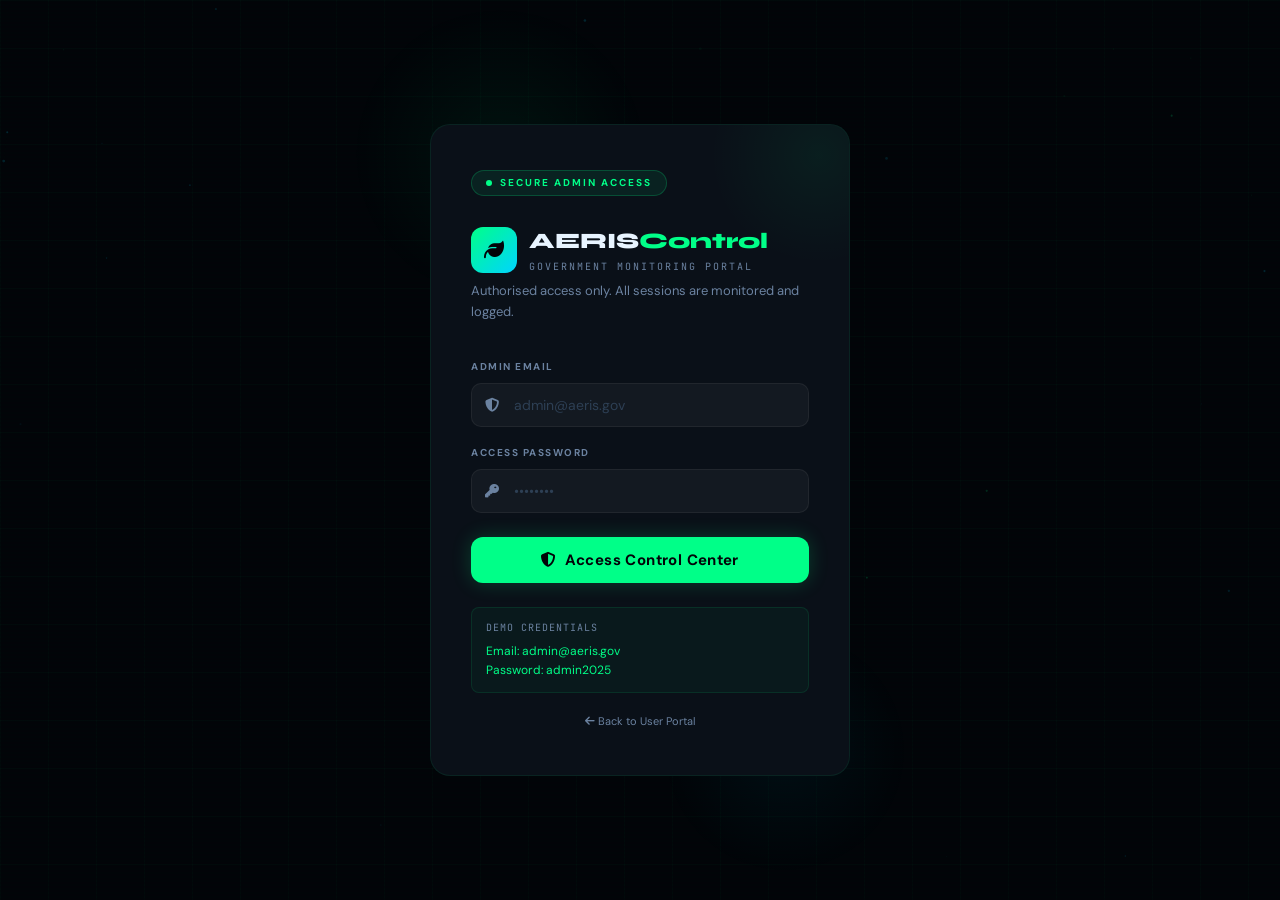
<file: frontend/admin/admin.html>
<!DOCTYPE html>
<html lang="en">
<head>
<meta charset="UTF-8"/>
<meta name="viewport" content="width=device-width,initial-scale=1.0"/>
<title>AERIS Control Center — Admin Portal</title>
<link rel="stylesheet" href="css/admin.css"/>
<link rel="stylesheet" href="https://cdnjs.cloudflare.com/ajax/libs/font-awesome/6.5.0/css/all.min.css"/>
<script src="js/admin.js"></script>
</head>
<body>

<canvas id="a-particles"></canvas>
<div id="a-grid"></div>
<div class="a-loading hidden" id="a-loading">
  <div class="a-spinner"></div>
  <div class="a-loading-text">LOADING...</div>
</div>
<div class="a-toasts" id="a-toasts"></div>
<div class="sidebar-overlay" id="a-overlay" style="display:none;position:fixed;inset:0;background:rgba(0,0,0,0.7);z-index:99" onclick="document.getElementById('a-sidebar').classList.remove('open');this.style.display='none'"></div>

<!-- ═══════════════════ ADMIN LOGIN SCREEN ═══════════════════ -->
<div id="admin-login-screen">
  <div class="login-wrap">

    <!-- Floating decorative orbs -->
    <div style="position:absolute;top:-120px;left:-80px;width:300px;height:300px;border-radius:50%;background:radial-gradient(circle,rgba(0,255,136,0.06),transparent 70%);pointer-events:none"></div>
    <div style="position:absolute;bottom:-100px;right:-60px;width:250px;height:250px;border-radius:50%;background:radial-gradient(circle,rgba(0,212,255,0.05),transparent 70%);pointer-events:none"></div>

    <div class="login-card">
      <div class="login-badge">
        <div class="login-dot"></div>
        SECURE ADMIN ACCESS
      </div>

      <div class="login-logo">
        <div class="login-logo-icon"><i class="fa-solid fa-leaf"></i></div>
        <div>
          <div class="login-logo-text">AERIS<span>Control</span></div>
          <div style="font-size:10px;color:var(--a-muted);letter-spacing:2px;font-family:var(--a-mono)">GOVERNMENT MONITORING PORTAL</div>
        </div>
      </div>
      <div class="login-subtitle" style="margin-top:6px">Authorised access only. All sessions are monitored and logged.</div>

      <div id="login-err" class="login-error"></div>

      <form id="admin-login-form" novalidate>
        <div class="a-form-group">
          <label class="a-form-label">Admin Email</label>
          <div class="a-input-wrap">
            <i class="a-input-icon fa-solid fa-shield-halved"></i>
            <input name="al_email" type="email" class="a-form-control" placeholder="admin@aeris.gov" required/>
          </div>
        </div>
        <div class="a-form-group" style="margin-bottom:24px">
          <label class="a-form-label">Access Password</label>
          <div class="a-input-wrap">
            <i class="a-input-icon fa-solid fa-key"></i>
            <input name="al_pass" type="password" class="a-form-control" placeholder="••••••••" required/>
          </div>
        </div>
        <button type="submit" class="a-btn a-btn-primary a-btn-full a-btn-lg">
          <i class="fa-solid fa-shield-halved"></i> Access Control Center
        </button>
      </form>

      <div style="margin-top:24px;padding:12px 14px;background:rgba(0,255,136,0.04);border:1px solid rgba(0,255,136,0.1);border-radius:8px">
        <div style="font-size:10px;color:var(--a-muted);font-family:var(--a-mono);letter-spacing:1px;margin-bottom:6px">DEMO CREDENTIALS</div>
        <div style="font-size:12px;color:var(--a-green)">Email: admin@aeris.gov</div>
        <div style="font-size:12px;color:var(--a-green)">Password: admin2025</div>
      </div>

      <div style="text-align:center;margin-top:20px;font-size:11px;color:var(--a-muted)">
        <a href="../index.html" style="color:var(--a-muted);text-decoration:none">
          <i class="fa-solid fa-arrow-left"></i> Back to User Portal
        </a>
      </div>
    </div>
  </div>
</div>

<!-- ═══════════════════ ADMIN APP SHELL ═══════════════════════ -->
<div id="admin-app" style="display:none;min-height:100vh">

  <!-- SIDEBAR -->
  <aside class="a-sidebar" id="a-sidebar">
    <div class="a-sb-logo">
      <div class="a-sb-logo-icon"><i class="fa-solid fa-leaf"></i></div>
      <div>
        <div class="a-sb-logo-text">AERIS<span>Control</span></div>
        <div style="font-size:9px;color:var(--a-muted);letter-spacing:1.5px;font-family:var(--a-mono)">ADMIN PORTAL</div>
      </div>
      <div class="a-sb-badge">ADMIN</div>
    </div>

    <nav class="a-sb-nav">
      <div class="a-sb-section">Command Center</div>
      <div class="a-nav-item active" data-page="overview" onclick="ARouter.go('overview')">
        <i class="fa-solid fa-display"></i> System Overview
      </div>

      <div class="a-sb-section" style="margin-top:8px">Monitoring</div>
      <div class="a-nav-item" data-page="pollution" onclick="ARouter.go('pollution')">
        <i class="fa-solid fa-smog"></i> Pollution Monitor
      </div>
      <div class="a-nav-item" data-page="city" onclick="ARouter.go('city')">
        <i class="fa-solid fa-city"></i> City AQI Monitor
      </div>
      <div class="a-nav-item" data-page="trends" onclick="ARouter.go('trends')">
        <i class="fa-solid fa-chart-line"></i> AQI Trends
      </div>
      <div class="a-nav-item" data-page="zones" onclick="ARouter.go('zones')">
        <i class="fa-solid fa-map-location-dot"></i> High Risk Zones
      </div>

      <div class="a-sb-section" style="margin-top:8px">Alerts &amp; Reports</div>
      <div class="a-nav-item" data-page="alerts" onclick="ARouter.go('alerts')">
        <i class="fa-solid fa-siren"></i> Emergency Alerts
        <span class="a-nav-badge" id="sb-alert-count">!</span>
      </div>
      <div class="a-nav-item" data-page="reports" onclick="ARouter.go('reports')">
        <i class="fa-solid fa-file-waveform"></i> Report Management
      </div>

      <div class="a-sb-section" style="margin-top:8px">Management</div>
      <div class="a-nav-item" data-page="users" onclick="ARouter.go('users')">
        <i class="fa-solid fa-users"></i> User Management
      </div>
      <div class="a-nav-item" data-page="recs" onclick="ARouter.go('recs')">
        <i class="fa-solid fa-list-check"></i> Recommendations
      </div>
    </nav>

    <div class="a-sb-footer">
      <div class="a-admin-chip">
        <div class="a-admin-avatar">A</div>
        <div style="min-width:0;flex:1">
          <div class="a-admin-name" id="a-admin-name-chip">System Admin</div>
          <div class="a-admin-role">Super Admin</div>
        </div>
        <button class="a-logout-btn" onclick="adminLogout()" title="Sign out">
          <i class="fa-solid fa-right-from-bracket"></i>
        </button>
      </div>
    </div>
  </aside>

  <!-- TOPBAR -->
  <header class="a-topbar">
    <button class="a-hamburger" id="a-hamburger" aria-label="Menu">
      <span></span><span></span><span></span>
    </button>
    <div class="a-topbar-title" id="a-topbar-title">System Overview</div>
    <div class="a-topbar-live">
      <div class="a-live-dot"></div>
      LIVE &nbsp;·&nbsp; <span id="a-clock" class="a-mono" style="font-size:12px">--:--:--</span>
    </div>
    <div style="flex:1"></div>
    <div class="a-topbar-action" title="Refresh" onclick="location.reload()"><i class="fa-solid fa-rotate"></i></div>
    <div class="a-topbar-action" title="User Portal" onclick="window.open('../index.html','_blank')"><i class="fa-solid fa-external-link"></i></div>
    <div style="width:32px;height:32px;border-radius:50%;background:linear-gradient(135deg,var(--a-green),var(--a-cyan));display:flex;align-items:center;justify-content:center;font-size:13px;font-weight:800;color:var(--a-bg0)">A</div>
  </header>

  <!-- MAIN AREA -->
  <main class="a-main">

    <!-- ══ PAGE: SYSTEM OVERVIEW ══ -->
    <div class="a-page active" id="ap-overview">
      <div class="a-content">
        <div class="a-page-header">
          <div>
            <div class="a-page-title">System Overview</div>
            <div class="a-page-sub">Real-time pollution monitoring and health risk intelligence dashboard</div>
          </div>
          <button class="a-btn a-btn-outline a-btn-sm" onclick="initOverview()"><i class="fa-solid fa-rotate"></i> Refresh</button>
        </div>

        <!-- Stats -->
        <div class="a-stat-grid">
          <div class="a-stat green" style="--glow-color:var(--a-green)">
            <div class="a-stat-icon a-si-green"><i class="fa-solid fa-users"></i></div>
            <div class="a-stat-val a-green" id="ov-users">0</div>
            <div class="a-stat-lbl">Total Users</div>
            <div class="a-sparkline" id="spark-low" style="margin-top:12px">
              <div class="a-spark-bar" style="height:10px"></div>
              <div class="a-spark-bar" style="height:10px"></div>
              <div class="a-spark-bar" style="height:10px"></div>
              <div class="a-spark-bar" style="height:10px"></div>
              <div class="a-spark-bar" style="height:10px"></div>
              <div class="a-spark-bar" style="height:10px"></div>
              <div class="a-spark-bar" style="height:10px"></div>
            </div>
          </div>
          <div class="a-stat cyan" style="--glow-color:var(--a-cyan)">
            <div class="a-stat-icon a-si-cyan"><i class="fa-solid fa-file-waveform"></i></div>
            <div class="a-stat-val a-cyan" id="ov-reports">0</div>
            <div class="a-stat-lbl">Total Reports</div>
            <div class="a-sparkline" id="spark-moderate" style="margin-top:12px">
              <div class="a-spark-bar" style="height:10px"></div>
              <div class="a-spark-bar" style="height:10px"></div>
              <div class="a-spark-bar" style="height:10px"></div>
              <div class="a-spark-bar" style="height:10px"></div>
              <div class="a-spark-bar" style="height:10px"></div>
              <div class="a-spark-bar" style="height:10px"></div>
              <div class="a-spark-bar" style="height:10px"></div>
            </div>
          </div>
          <div class="a-stat rose" style="--glow-color:var(--a-rose)">
            <div class="a-stat-icon a-si-rose"><i class="fa-solid fa-skull-crossbones"></i></div>
            <div class="a-stat-val a-rose" id="ov-critical">0</div>
            <div class="a-stat-lbl">Critical Cases</div>
            <div class="a-sparkline" id="spark-high" style="margin-top:12px">
              <div class="a-spark-bar" style="height:10px"></div>
              <div class="a-spark-bar" style="height:10px"></div>
              <div class="a-spark-bar" style="height:10px"></div>
              <div class="a-spark-bar" style="height:10px"></div>
              <div class="a-spark-bar" style="height:10px"></div>
              <div class="a-spark-bar" style="height:10px"></div>
              <div class="a-spark-bar" style="height:10px"></div>
            </div>
          </div>
          <div class="a-stat amber" style="--glow-color:var(--a-amber)">
            <div class="a-stat-icon a-si-amber"><i class="fa-solid fa-triangle-exclamation"></i></div>
            <div class="a-stat-val a-amber" id="ov-highrisk">0</div>
            <div class="a-stat-lbl">High + Critical</div>
            <div class="a-sparkline" id="spark-critical" style="margin-top:12px">
              <div class="a-spark-bar" style="height:10px"></div>
              <div class="a-spark-bar" style="height:10px"></div>
              <div class="a-spark-bar" style="height:10px"></div>
              <div class="a-spark-bar" style="height:10px"></div>
              <div class="a-spark-bar" style="height:10px"></div>
              <div class="a-spark-bar" style="height:10px"></div>
              <div class="a-spark-bar" style="height:10px"></div>
            </div>
          </div>
        </div>

        <div class="a-grid-4 mb-18">
          <!-- Risk pie -->
          <div class="a-card">
            <div class="a-card-header">
              <i class="fa-solid fa-chart-pie" style="color:var(--a-green)"></i>
              <span class="a-card-title">Risk Distribution</span>
            </div>
            <div class="a-card-body" style="display:flex;justify-content:center">
              <div class="chart-wrap" style="width:220px;height:220px">
                <canvas id="ov-pie"></canvas>
              </div>
            </div>
          </div>
          <!-- High risk alerts -->
          <div class="a-card">
            <div class="a-card-header">
              <i class="fa-solid fa-siren" style="color:var(--a-rose)"></i>
              <span class="a-card-title">High Risk Alerts</span>
              <div class="a-card-header-actions">
                <button class="a-btn a-btn-sm a-btn-outline" onclick="ARouter.go('alerts')">View All</button>
              </div>
            </div>
            <div class="a-card-body" id="ov-alerts" style="max-height:260px;overflow-y:auto">
              <div class="a-empty" style="padding:24px"><i class="fa-solid fa-spinner fa-spin"></i></div>
            </div>
          </div>
        </div>

        <div class="a-grid-2">
          <!-- System status -->
          <div class="a-card">
            <div class="a-card-header">
              <i class="fa-solid fa-server" style="color:var(--a-cyan)"></i>
              <span class="a-card-title">System Status</span>
              <div class="a-card-header-actions">
                <span class="a-status-dot online" style="font-size:10px">ALL SYSTEMS GO</span>
              </div>
            </div>
            <div class="a-card-body" id="ov-sys-status">
              <div class="a-empty" style="padding:20px"><i class="fa-solid fa-spinner fa-spin"></i></div>
            </div>
          </div>
          <!-- Recent activity -->
          <div class="a-card">
            <div class="a-card-header">
              <i class="fa-solid fa-clock-rotate-left" style="color:var(--a-amber)"></i>
              <span class="a-card-title">Recent Activity</span>
            </div>
            <div class="a-card-body" id="ov-activity" style="max-height:260px;overflow-y:auto">
              <div class="a-empty" style="padding:20px"><i class="fa-solid fa-spinner fa-spin"></i></div>
            </div>
          </div>
        </div>
      </div>
    </div>

    <!-- ══ PAGE: USER MANAGEMENT ══ -->
    <div class="a-page" id="ap-users">
      <div class="a-content">
        <div class="a-page-header">
          <div><div class="a-page-title">User Management</div><div class="a-page-sub">All registered users and their health risk profiles</div></div>
          <button class="a-btn a-btn-outline a-btn-sm" onclick="initUsers()"><i class="fa-solid fa-rotate"></i> Refresh</button>
        </div>
        <div class="a-stat-grid mb-18">
          <div class="a-stat green"><div class="a-stat-icon a-si-green"><i class="fa-solid fa-users"></i></div><div class="a-stat-val a-green" id="um-total">0</div><div class="a-stat-lbl">Total Users</div></div>
          <div class="a-stat rose"><div class="a-stat-icon a-si-rose"><i class="fa-solid fa-triangle-exclamation"></i></div><div class="a-stat-val a-rose" id="um-highrisk">0</div><div class="a-stat-lbl">At-Risk Users</div></div>
          <div class="a-stat amber"><div class="a-stat-icon a-si-amber"><i class="fa-solid fa-lungs"></i></div><div class="a-stat-val a-amber" id="um-asthma">0</div><div class="a-stat-lbl">Asthma Patients</div></div>
          <div class="a-stat cyan"><div class="a-stat-icon a-si-cyan"><i class="fa-solid fa-lungs-virus"></i></div><div class="a-stat-val a-cyan" id="um-copd">0</div><div class="a-stat-lbl">COPD Patients</div></div>
        </div>
        <div class="a-card">
          <div class="a-card-header">
            <i class="fa-solid fa-table" style="color:var(--a-cyan)"></i>
            <span class="a-card-title">Registered Users</span>
            <div class="a-card-header-actions">
              <div class="a-search-wrap">
                <i class="a-search-icon fa-solid fa-magnifying-glass"></i>
                <input class="a-search-input" placeholder="Search users..." oninput="filterUsers(this.value)"/>
              </div>
            </div>
          </div>
          <div class="a-table-wrap">
            <table class="a-table">
              <thead><tr><th>ID</th><th>Name</th><th>Email</th><th>Age / Gender</th><th>Condition</th><th>Status</th></tr></thead>
              <tbody id="users-tbody"><tr><td colspan="6" style="text-align:center;padding:28px;color:var(--a-muted)"><i class="fa-solid fa-spinner fa-spin"></i></td></tr></tbody>
            </table>
          </div>
        </div>
      </div>
    </div>

    <!-- ══ PAGE: POLLUTION MONITORING ══ -->
    <div class="a-page" id="ap-pollution">
      <div class="a-content">
        <div class="a-page-header">
          <div><div class="a-page-title">Pollution Monitoring</div><div class="a-page-sub">System-wide pollution data with aggregated pollutant analysis</div></div>
          <button class="a-btn a-btn-outline a-btn-sm" onclick="initPollution()"><i class="fa-solid fa-rotate"></i> Refresh</button>
        </div>
        <div class="a-stat-grid mb-18">
          <div class="a-stat cyan"><div class="a-stat-icon a-si-cyan"><i class="fa-solid fa-file-waveform"></i></div><div class="a-stat-val a-cyan" id="pm-total">0</div><div class="a-stat-lbl">Total Records</div></div>
          <div class="a-stat rose"><div class="a-stat-icon a-si-rose"><i class="fa-solid fa-skull-crossbones"></i></div><div class="a-stat-val a-rose" id="pm-critical">0</div><div class="a-stat-lbl">Critical Reports</div></div>
          <div class="a-stat amber"><div class="a-stat-icon a-si-amber"><i class="fa-solid fa-wind"></i></div><div class="a-stat-val a-amber" id="pm-avg-aqi">—</div><div class="a-stat-lbl">Average AQI</div></div>
          <div class="a-stat green"><div class="a-stat-icon a-si-green"><i class="fa-solid fa-arrow-up"></i></div><div class="a-stat-val a-green" id="pm-max-aqi">—</div><div class="a-stat-lbl">Highest AQI</div></div>
        </div>
        <div class="a-grid-2 mb-18">
          <div class="a-card">
            <div class="a-card-header"><i class="fa-solid fa-bars-progress" style="color:var(--a-amber)"></i><span class="a-card-title">Average Pollutant Levels</span></div>
            <div class="a-card-body" id="pm-avg-bars"><div class="a-empty" style="padding:20px"><i class="fa-solid fa-spinner fa-spin"></i></div></div>
          </div>
          <div class="a-card">
            <div class="a-card-header"><i class="fa-solid fa-chart-bar" style="color:var(--a-cyan)"></i><span class="a-card-title">Report Distribution by Risk Level</span></div>
            <div class="a-card-body"><div class="chart-wrap" style="height:190px"><canvas id="pm-dist-chart"></canvas></div></div>
          </div>
        </div>
        <div class="a-card">
          <div class="a-card-header"><i class="fa-solid fa-table" style="color:var(--a-green)"></i><span class="a-card-title">All Pollution Records</span></div>
          <div class="a-table-wrap">
            <table class="a-table">
              <thead><tr><th>ID</th><th>Location</th><th>AQI</th><th>Risk Level</th><th>Risk %</th><th>User</th><th>Organs Affected</th></tr></thead>
              <tbody id="pm-tbody"><tr><td colspan="7" style="text-align:center;padding:28px;color:var(--a-muted)"><i class="fa-solid fa-spinner fa-spin"></i></td></tr></tbody>
            </table>
          </div>
        </div>
      </div>
    </div>

    <!-- ══ PAGE: CITY AQI MONITOR ══ -->
    <div class="a-page" id="ap-city">
      <div class="a-content">
        <div class="a-page-header">
          <div><div class="a-page-title">City AQI Monitor</div><div class="a-page-sub">Aggregate pollution analysis by city or location</div></div>
        </div>
        <div class="a-card mb-18">
          <div class="a-card-body">
            <div style="display:flex;gap:12px;align-items:flex-end;flex-wrap:wrap">
              <div style="flex:1;min-width:200px">
                <label class="a-form-label">Search City / Location</label>
                <div class="a-input-wrap">
                  <i class="a-input-icon fa-solid fa-magnifying-glass"></i>
                  <input id="admin-city-input" class="a-form-control" placeholder="e.g. Pune, Mumbai, Chinchwad" onkeydown="if(event.key==='Enter')adminCitySearch()"/>
                </div>
              </div>
              <button class="a-btn a-btn-primary" style="padding:12px 26px" onclick="adminCitySearch()">
                <i class="fa-solid fa-satellite-dish"></i> Analyse City
              </button>
            </div>
          </div>
        </div>

        <div id="city-result" class="hidden">
          <div class="a-stat-grid mb-18">
            <div class="a-stat green"><div class="a-stat-icon a-si-green"><i class="fa-solid fa-city"></i></div><div class="a-stat-val a-green" id="ac-city" style="font-size:16px;overflow:hidden;text-overflow:ellipsis;white-space:nowrap">—</div><div class="a-stat-lbl">City</div></div>
            <div class="a-stat cyan"><div class="a-stat-icon a-si-cyan"><i class="fa-solid fa-wind"></i></div><div class="a-stat-val a-cyan" id="ac-avg-aqi">—</div><div class="a-stat-lbl">Average AQI</div></div>
            <div class="a-stat amber"><div class="a-stat-icon a-si-amber"><i class="fa-solid fa-file-waveform"></i></div><div class="a-stat-val a-amber" id="ac-records">—</div><div class="a-stat-lbl">Records Found</div></div>
            <div class="a-stat rose"><div class="a-stat-icon a-si-rose"><i class="fa-solid fa-triangle-exclamation"></i></div><div class="a-stat-val" id="ac-risk" style="font-size:14px;font-family:var(--a-display);font-weight:800">—</div><div class="a-stat-lbl">Overall Risk</div></div>
          </div>
          <div class="a-grid-2 mb-18">
            <div class="a-card">
              <div class="a-card-header"><i class="fa-solid fa-chart-pie" style="color:var(--a-violet)"></i><span class="a-card-title">Pollutant Distribution</span></div>
              <div class="a-card-body" style="display:flex;justify-content:center"><div class="chart-wrap" style="width:220px;height:220px"><canvas id="ac-chart"></canvas></div></div>
            </div>
            <div class="a-card">
              <div class="a-card-header"><i class="fa-solid fa-list" style="color:var(--a-amber)"></i><span class="a-card-title">City Details</span></div>
              <div class="a-card-body">
                <div style="display:flex;flex-direction:column;gap:12px">
                  <div style="display:flex;justify-content:space-between;padding-bottom:10px;border-bottom:1px solid var(--a-border2)"><span class="a-sm a-muted">AQI Category</span><span style="font-weight:600" id="ac-aqi-cat">—</span></div>
                  <div style="display:flex;justify-content:space-between;padding-bottom:10px;border-bottom:1px solid var(--a-border2)"><span class="a-sm a-muted">Dominant Pollutant</span><span style="font-weight:600;color:var(--a-amber)" id="ac-dominant">—</span></div>
                  <div style="display:flex;justify-content:space-between;padding-bottom:10px;border-bottom:1px solid var(--a-border2)"><span class="a-sm a-muted">Avg PM2.5</span><span class="a-mono a-sm" id="ac-pm25">—</span></div>
                  <div style="display:flex;justify-content:space-between;padding-bottom:10px;border-bottom:1px solid var(--a-border2)"><span class="a-sm a-muted">Avg PM10</span><span class="a-mono a-sm" id="ac-pm10">—</span></div>
                  <div style="display:flex;justify-content:space-between;padding-bottom:10px;border-bottom:1px solid var(--a-border2)"><span class="a-sm a-muted">Avg CO</span><span class="a-mono a-sm" id="ac-co">—</span></div>
                  <div style="display:flex;justify-content:space-between;padding-bottom:10px;border-bottom:1px solid var(--a-border2)"><span class="a-sm a-muted">Avg NO&#8322;</span><span class="a-mono a-sm" id="ac-no2">—</span></div>
                  <div style="display:flex;justify-content:space-between"><span class="a-sm a-muted">Avg SO&#8322;</span><span class="a-mono a-sm" id="ac-so2">—</span></div>
                </div>
              </div>
            </div>
          </div>
          <div class="a-card">
            <div class="a-card-header"><i class="fa-solid fa-bars-progress" style="color:var(--a-green)"></i><span class="a-card-title">Pollutant Level Breakdown</span></div>
            <div class="a-card-body" id="ac-bars"></div>
          </div>
        </div>

        <div class="a-card" id="city-empty">
          <div class="a-empty" style="padding:60px"><i class="fa-solid fa-satellite-dish"></i><h3>Search for a City</h3><p>Enter a city or location name to see aggregated pollution intelligence.</p></div>
        </div>
      </div>
    </div>

    <!-- ══ PAGE: AQI TRENDS ══ -->
    <div class="a-page" id="ap-trends">
      <div class="a-content">
        <div class="a-page-header">
          <div><div class="a-page-title">AQI Trends</div><div class="a-page-sub">Historical pollution patterns and risk level analytics</div></div>
          <button class="a-btn a-btn-outline a-btn-sm" onclick="initTrends()"><i class="fa-solid fa-rotate"></i> Refresh</button>
        </div>
        <div class="a-grid-2 mb-18">
          <div class="a-card">
            <div class="a-card-header"><i class="fa-solid fa-chart-line" style="color:var(--a-rose)"></i><span class="a-card-title">Risk % &amp; AQI Trend</span></div>
            <div class="a-card-body"><div class="chart-wrap" style="height:200px"><canvas id="trend-risk-line"></canvas></div></div>
          </div>
          <div class="a-card">
            <div class="a-card-header"><i class="fa-solid fa-chart-bar" style="color:var(--a-cyan)"></i><span class="a-card-title">AQI by Location</span></div>
            <div class="a-card-body"><div class="chart-wrap" style="height:200px"><canvas id="trend-aqi-bar"></canvas></div></div>
          </div>
        </div>
        <div class="a-grid-2">
          <div class="a-card">
            <div class="a-card-header"><i class="fa-solid fa-circle-nodes" style="color:var(--a-violet)"></i><span class="a-card-title">Average Pollutant Radar</span></div>
            <div class="a-card-body" style="display:flex;justify-content:center"><div class="chart-wrap" style="width:280px;height:280px"><canvas id="trend-radar"></canvas></div></div>
          </div>
          <div class="a-card">
            <div class="a-card-header"><i class="fa-solid fa-fire" style="color:var(--a-amber)"></i><span class="a-card-title">Risk Level Heat Matrix</span></div>
            <div class="a-card-body" id="trend-heat"><div class="a-empty" style="padding:20px"><i class="fa-solid fa-spinner fa-spin"></i></div></div>
          </div>
        </div>
      </div>
    </div>

    <!-- ══ PAGE: EMERGENCY ALERTS ══ -->
    <div class="a-page" id="ap-alerts">
      <div class="a-content">
        <div class="a-page-header">
          <div><div class="a-page-title">Emergency Alerts</div><div class="a-page-sub">Critical and high-risk cases requiring immediate government attention</div></div>
          <button class="a-btn a-btn-outline a-btn-sm" onclick="initAlerts()"><i class="fa-solid fa-rotate"></i> Refresh</button>
        </div>
        <div class="a-stat-grid mb-18">
          <div class="a-stat rose"><div class="a-stat-icon a-si-rose"><i class="fa-solid fa-skull-crossbones"></i></div><div class="a-stat-val a-rose" id="ea-critical">0</div><div class="a-stat-lbl">Critical Alerts</div></div>
          <div class="a-stat amber"><div class="a-stat-icon a-si-amber"><i class="fa-solid fa-triangle-exclamation"></i></div><div class="a-stat-val a-amber" id="ea-high">0</div><div class="a-stat-lbl">High Risk Alerts</div></div>
          <div class="a-stat cyan"><div class="a-stat-icon a-si-cyan"><i class="fa-solid fa-bell"></i></div><div class="a-stat-val a-cyan" id="ea-total">0</div><div class="a-stat-lbl">Total Alerts</div></div>
        </div>
        <div class="a-grid-2">
          <div class="a-card">
            <div class="a-card-header" style="border-left:3px solid var(--r-critical)"><i class="fa-solid fa-skull-crossbones" style="color:var(--r-critical)"></i><span class="a-card-title">Critical Cases</span></div>
            <div class="a-card-body" id="ea-critical-list" style="max-height:500px;overflow-y:auto"><div class="a-empty"><i class="fa-solid fa-spinner fa-spin"></i></div></div>
          </div>
          <div class="a-card">
            <div class="a-card-header" style="border-left:3px solid var(--r-high)"><i class="fa-solid fa-triangle-exclamation" style="color:var(--r-high)"></i><span class="a-card-title">High Risk Cases</span></div>
            <div class="a-card-body" id="ea-high-list" style="max-height:500px;overflow-y:auto"><div class="a-empty"><i class="fa-solid fa-spinner fa-spin"></i></div></div>
          </div>
        </div>
      </div>
    </div>

    <!-- ══ PAGE: REPORT MANAGEMENT ══ -->
    <div class="a-page" id="ap-reports">
      <div class="a-content">
        <div class="a-page-header">
          <div><div class="a-page-title">Report Management</div><div class="a-page-sub">All health risk reports across all users and locations</div></div>
          <button class="a-btn a-btn-outline a-btn-sm" onclick="initReports()"><i class="fa-solid fa-rotate"></i> Refresh</button>
        </div>
        <div class="a-stat-grid mb-18" style="grid-template-columns:1fr">
          <div class="a-stat cyan" style="max-width:260px"><div class="a-stat-icon a-si-cyan"><i class="fa-solid fa-file-waveform"></i></div><div class="a-stat-val a-cyan" id="rm-total">0</div><div class="a-stat-lbl">Total Reports in System</div></div>
        </div>
        <div class="a-card">
          <div class="a-card-header">
            <i class="fa-solid fa-table" style="color:var(--a-green)"></i>
            <span class="a-card-title">All Risk Reports</span>
            <div class="a-card-header-actions">
              <select class="a-select" onchange="filterReports(this.value)">
                <option value="">All Levels</option>
                <option value="LOW">LOW</option>
                <option value="MODERATE">MODERATE</option>
                <option value="HIGH">HIGH</option>
                <option value="CRITICAL">CRITICAL</option>
              </select>
            </div>
          </div>
          <div class="a-table-wrap">
            <table class="a-table">
              <thead><tr><th>ID</th><th>User</th><th>Location</th><th>AQI</th><th>Risk %</th><th>Level</th><th>Organs Affected</th></tr></thead>
              <tbody id="rm-tbody"><tr><td colspan="7" style="text-align:center;padding:28px;color:var(--a-muted)"><i class="fa-solid fa-spinner fa-spin"></i></td></tr></tbody>
            </table>
          </div>
        </div>
      </div>
    </div>

    <!-- ══ PAGE: HIGH RISK ZONES ══ -->
    <div class="a-page" id="ap-zones">
      <div class="a-content">
        <div class="a-page-header">
          <div><div class="a-page-title">High Risk Zones</div><div class="a-page-sub">Geographic areas with highest recorded pollution and health risk levels</div></div>
          <button class="a-btn a-btn-outline a-btn-sm" onclick="initZones()"><i class="fa-solid fa-rotate"></i> Refresh</button>
        </div>
        <div class="a-stat-grid mb-18" style="grid-template-columns:repeat(2,1fr);max-width:480px">
          <div class="a-stat rose"><div class="a-stat-icon a-si-rose"><i class="fa-solid fa-map-location-dot"></i></div><div class="a-stat-val a-rose" id="hz-zones">0</div><div class="a-stat-lbl">High Risk Zones</div></div>
          <div class="a-stat amber"><div class="a-stat-icon a-si-amber"><i class="fa-solid fa-file-waveform"></i></div><div class="a-stat-val a-amber" id="hz-reports">0</div><div class="a-stat-lbl">Total Alerts</div></div>
        </div>
        <div class="a-grid-2">
          <div class="a-card">
            <div class="a-card-header"><i class="fa-solid fa-ranking-star" style="color:var(--a-rose)"></i><span class="a-card-title">Risk Zone Rankings</span></div>
            <div class="a-card-body" id="hz-list" style="max-height:480px;overflow-y:auto"><div class="a-empty"><i class="fa-solid fa-spinner fa-spin"></i></div></div>
          </div>
          <div class="a-card">
            <div class="a-card-header"><i class="fa-solid fa-chart-bar" style="color:var(--a-amber)"></i><span class="a-card-title">Zone Risk Chart</span></div>
            <div class="a-card-body"><div class="chart-wrap" style="height:380px"><canvas id="hz-chart"></canvas></div></div>
          </div>
        </div>
      </div>
    </div>

    <!-- ══ PAGE: RECOMMENDATIONS ══ -->
    <div class="a-page" id="ap-recs">
      <div class="a-content">
        <div class="a-page-header">
          <div><div class="a-page-title">Recommendations</div><div class="a-page-sub">All health protection recommendations stored in the system</div></div>
          <button class="a-btn a-btn-outline a-btn-sm" onclick="initRecs()"><i class="fa-solid fa-rotate"></i> Refresh</button>
        </div>
        <div class="a-stat-grid mb-18" style="grid-template-columns:repeat(2,1fr);max-width:480px">
          <div class="a-stat green"><div class="a-stat-icon a-si-green"><i class="fa-solid fa-list-check"></i></div><div class="a-stat-val a-green" id="recs-total">0</div><div class="a-stat-lbl">Total Recommendations</div></div>
        </div>
        <div class="a-card">
          <div class="a-card-header"><i class="fa-solid fa-shield-halved" style="color:var(--a-green)"></i><span class="a-card-title">All Recommendations by Risk Level</span></div>
          <div class="a-card-body" id="recs-container"><div class="a-empty"><i class="fa-solid fa-spinner fa-spin"></i></div></div>
        </div>
      </div>
    </div>

  </main>
</div><!-- /admin-app -->

<script src="js/admin.js"></script>
</body>
</html>
</file>
<file: frontend/admin/css/admin.css>
/* ═══════════════════════════════════════════════════════════
   AERIS CONTROL CENTER — Admin Portal CSS
   Completely independent of user dashboard styles
   ═══════════════════════════════════════════════════════════ */

@import url('https://fonts.googleapis.com/css2?family=Syne:wght@400;600;700;800&family=DM+Sans:opsz,wght@9..40,300;9..40,400;9..40,500&family=JetBrains+Mono:wght@300;400;500&display=swap');

/* ── Variables ─────────────────────────────────────────────── */
:root {
  /* Backgrounds */
  --a-bg0:       #020408;
  --a-bg1:       #060b12;
  --a-bg2:       #0a1018;
  --a-bg3:       #0f1720;
  --a-bg4:       #141f2c;
  --a-surface:   rgba(255,255,255,0.025);
  --a-hover:     rgba(255,255,255,0.04);

  /* Accents */
  --a-green:     #00ff88;
  --a-cyan:      #00d4ff;
  --a-amber:     #ffaa00;
  --a-rose:      #ff3366;
  --a-violet:    #8b5cf6;
  --a-dim-green: rgba(0,255,136,0.15);
  --a-dim-cyan:  rgba(0,212,255,0.15);
  --a-dim-amber: rgba(255,170,0,0.15);
  --a-dim-rose:  rgba(255,51,102,0.15);

  /* Risk colours */
  --r-low:      #00ff88;
  --r-moderate: #ffaa00;
  --r-high:     #ff6600;
  --r-critical: #ff3366;

  /* Text */
  --a-text:     #e8f4ff;
  --a-muted:    #6b82a0;
  --a-dim:      #2d3f54;

  /* Borders */
  --a-border:   rgba(0,255,136,0.08);
  --a-border2:  rgba(255,255,255,0.06);
  --a-glow:     rgba(0,255,136,0.25);

  /* Layout */
  --a-sidebar-w: 240px;
  --a-topbar-h:  64px;

  /* Fonts */
  --a-display: 'Syne', sans-serif;
  --a-body:    'DM Sans', sans-serif;
  --a-mono:    'JetBrains Mono', monospace;

  /* Motion */
  --a-ease: all 0.28s cubic-bezier(0.4, 0, 0.2, 1);
  --a-spring: all 0.35s cubic-bezier(0.34, 1.56, 0.64, 1);
}

/* ── Reset ─────────────────────────────────────────────────── */
*, *::before, *::after { box-sizing: border-box; margin: 0; padding: 0; }
html { scroll-behavior: smooth; font-size: 15px; }
body {
  font-family: var(--a-body);
  background: var(--a-bg0);
  color: var(--a-text);
  line-height: 1.6;
  overflow-x: hidden;
  -webkit-font-smoothing: antialiased;
  min-height: 100vh;
}
a { text-decoration: none; color: inherit; }
button { cursor: pointer; border: none; outline: none; font-family: inherit; }
input, select, textarea { font-family: inherit; outline: none; }
ul, ol { list-style: none; }

/* ── Scrollbar ─────────────────────────────────────────────── */
::-webkit-scrollbar { width: 3px; }
::-webkit-scrollbar-track { background: var(--a-bg0); }
::-webkit-scrollbar-thumb { background: var(--a-green); border-radius: 3px; }

/* ── Scanline overlay ──────────────────────────────────────── */
body::before {
  content: '';
  position: fixed; inset: 0; z-index: 0; pointer-events: none;
  background: repeating-linear-gradient(
    0deg,
    transparent,
    transparent 2px,
    rgba(0, 255, 136, 0.008) 2px,
    rgba(0, 255, 136, 0.008) 4px
  );
}

/* ── Grid overlay ──────────────────────────────────────────── */
#a-grid {
  position: fixed; inset: 0; z-index: 0; pointer-events: none;
  background-image:
    linear-gradient(rgba(0,255,136,0.018) 1px, transparent 1px),
    linear-gradient(90deg, rgba(0,255,136,0.018) 1px, transparent 1px);
  background-size: 48px 48px;
}

/* ── Particle canvas ───────────────────────────────────────── */
#a-particles {
  position: fixed; inset: 0; z-index: 0; pointer-events: none; opacity: 0.4;
}

/* ── Page visibility system ────────────────────────────────── */
.a-page { display: none; position: relative; z-index: 1; min-height: calc(100vh - var(--a-topbar-h)); }
.a-page.active { display: block; animation: aPageIn 0.4s ease; }
@keyframes aPageIn { from { opacity:0; transform:translateY(12px); } to { opacity:1; transform:translateY(0); } }

/* ── Login Screen ──────────────────────────────────────────── */
#admin-login-screen {
  min-height: 100vh;
  display: flex; align-items: center; justify-content: center;
  padding: 24px;
  position: relative; z-index: 10;
}

.login-wrap {
  width: 100%; max-width: 420px;
  position: relative;
}

.login-card {
  background: var(--a-bg2);
  border: 1px solid var(--a-border);
  border-radius: 20px;
  padding: 44px 40px;
  position: relative;
  overflow: hidden;
}

.login-card::before {
  content: '';
  position: absolute; inset: -1px;
  border-radius: 20px;
  background: linear-gradient(135deg, rgba(0,255,136,0.18), transparent 50%, rgba(0,212,255,0.08));
  z-index: -1;
}

.login-card::after {
  content: '';
  position: absolute; top: -80px; right: -80px;
  width: 220px; height: 220px; border-radius: 50%;
  background: radial-gradient(circle, rgba(0,255,136,0.06), transparent 70%);
  pointer-events: none;
}

.login-badge {
  display: inline-flex; align-items: center; gap: 8px;
  background: rgba(0,255,136,0.08);
  border: 1px solid rgba(0,255,136,0.2);
  border-radius: 99px;
  padding: 4px 14px;
  font-size: 10px; font-weight: 700; letter-spacing: 2px;
  color: var(--a-green); text-transform: uppercase;
  margin-bottom: 28px;
}

.login-dot {
  width: 6px; height: 6px; border-radius: 50%;
  background: var(--a-green);
  animation: blinkDot 1.4s ease-in-out infinite;
}
@keyframes blinkDot { 0%,100%{opacity:1} 50%{opacity:0.2} }

.login-logo {
  display: flex; align-items: center; gap: 12px;
  margin-bottom: 6px;
}

.login-logo-icon {
  width: 46px; height: 46px;
  background: linear-gradient(135deg, var(--a-green), var(--a-cyan));
  border-radius: 12px;
  display: flex; align-items: center; justify-content: center;
  font-size: 20px; color: var(--a-bg0);
}

.login-logo-text {
  font-family: var(--a-display); font-size: 22px; font-weight: 800;
}
.login-logo-text span { color: var(--a-green); }

.login-subtitle { color: var(--a-muted); font-size: 13px; margin-bottom: 36px; }

.a-form-group { margin-bottom: 18px; }
.a-form-label {
  display: block; font-size: 10px; font-weight: 700;
  letter-spacing: 1.5px; text-transform: uppercase;
  color: var(--a-muted); margin-bottom: 8px;
}
.a-input-wrap { position: relative; }
.a-input-icon {
  position: absolute; left: 14px; top: 50%; transform: translateY(-50%);
  color: var(--a-muted); font-size: 14px; pointer-events: none;
}
.a-form-control {
  width: 100%;
  background: rgba(255,255,255,0.04);
  border: 1px solid var(--a-border2);
  border-radius: 10px;
  padding: 12px 14px 12px 42px;
  color: var(--a-text);
  font-size: 14px;
  transition: var(--a-ease);
}
.a-form-control:focus {
  border-color: var(--a-green);
  background: rgba(0,255,136,0.04);
  box-shadow: 0 0 0 3px rgba(0,255,136,0.1);
}
.a-form-control::placeholder { color: var(--a-dim); }

.login-error {
  display: none;
  background: rgba(255,51,102,0.1);
  border: 1px solid rgba(255,51,102,0.3);
  border-radius: 8px;
  padding: 10px 14px;
  font-size: 12px; color: #fda4af;
  margin-bottom: 16px;
}
.login-error.show { display: flex; align-items: center; gap: 8px; }

.a-btn {
  display: inline-flex; align-items: center; gap: 8px;
  padding: 11px 22px; font-size: 14px; font-weight: 700;
  border-radius: 10px; transition: var(--a-spring);
  letter-spacing: 0.4px;
}
.a-btn-primary {
  background: var(--a-green); color: var(--a-bg0);
  box-shadow: 0 0 20px rgba(0,255,136,0.2);
}
.a-btn-primary:hover { background: #30ffaa; transform: translateY(-1px); box-shadow: 0 4px 28px rgba(0,255,136,0.35); }
.a-btn-full { width: 100%; justify-content: center; }
.a-btn-lg { padding: 13px 28px; font-size: 15px; border-radius: 12px; }
.a-btn-outline {
  background: transparent; border: 1px solid var(--a-border2); color: var(--a-text);
}
.a-btn-outline:hover { border-color: var(--a-glow); color: var(--a-green); }
.a-btn-sm { padding: 6px 14px; font-size: 12px; border-radius: 8px; }
.a-btn-danger { background: rgba(255,51,102,0.1); border: 1px solid rgba(255,51,102,0.3); color: var(--r-critical); }
.a-btn-danger:hover { background: rgba(255,51,102,0.2); }

/* ── App Shell ─────────────────────────────────────────────── */
#admin-app { display: none; min-height: 100vh; }
#admin-app.visible { display: flex; }

/* ── Sidebar ───────────────────────────────────────────────── */
.a-sidebar {
  width: var(--a-sidebar-w);
  min-height: 100vh;
  background: var(--a-bg1);
  border-right: 1px solid var(--a-border);
  position: fixed; left: 0; top: 0; z-index: 100;
  display: flex; flex-direction: column;
  transition: var(--a-ease);
}

/* Glow strip on sidebar edge */
.a-sidebar::after {
  content: '';
  position: absolute; right: -1px; top: 0; bottom: 0;
  width: 1px;
  background: linear-gradient(to bottom, transparent 0%, var(--a-green) 40%, var(--a-cyan) 70%, transparent 100%);
  opacity: 0.3;
}

.a-sb-logo {
  padding: 20px 18px;
  border-bottom: 1px solid var(--a-border);
  display: flex; align-items: center; gap: 10px;
}

.a-sb-logo-icon {
  width: 36px; height: 36px;
  background: linear-gradient(135deg, var(--a-green), var(--a-cyan));
  border-radius: 9px;
  display: flex; align-items: center; justify-content: center;
  font-size: 16px; color: var(--a-bg0); flex-shrink: 0;
}

.a-sb-logo-text { font-family: var(--a-display); font-size: 16px; font-weight: 800; }
.a-sb-logo-text span { color: var(--a-green); }

.a-sb-badge {
  margin-left: auto;
  background: rgba(0,255,136,0.1);
  border: 1px solid rgba(0,255,136,0.2);
  color: var(--a-green);
  font-size: 9px; font-weight: 700; letter-spacing: 1.5px;
  padding: 2px 7px; border-radius: 99px;
  flex-shrink: 0;
}

.a-sb-nav { flex: 1; padding: 14px 0; overflow-y: auto; }

.a-sb-section {
  font-size: 9px; font-weight: 700; letter-spacing: 2.5px;
  text-transform: uppercase; color: var(--a-dim);
  padding: 8px 18px 4px;
}

.a-nav-item {
  display: flex; align-items: center; gap: 11px;
  padding: 9px 18px;
  color: var(--a-muted);
  font-size: 13px; font-weight: 500;
  cursor: pointer;
  transition: var(--a-ease);
  position: relative;
  margin: 1px 8px;
  border-radius: 8px;
}

.a-nav-item i { width: 16px; text-align: center; font-size: 13px; }

.a-nav-item .a-nav-badge {
  margin-left: auto;
  background: var(--r-critical);
  color: white; font-size: 9px; font-weight: 700;
  padding: 1px 6px; border-radius: 99px;
}

.a-nav-item:hover {
  color: var(--a-text);
  background: var(--a-hover);
}

.a-nav-item.active {
  color: var(--a-green);
  background: rgba(0,255,136,0.07);
}

.a-nav-item.active::before {
  content: '';
  position: absolute; left: -8px; top: 50%; transform: translateY(-50%);
  width: 3px; height: 55%;
  background: var(--a-green);
  border-radius: 0 3px 3px 0;
  box-shadow: 0 0 8px var(--a-green);
}

.a-sb-footer {
  padding: 14px 18px;
  border-top: 1px solid var(--a-border);
}

.a-admin-chip {
  display: flex; align-items: center; gap: 10px;
  padding: 10px 12px;
  background: rgba(0,255,136,0.05);
  border: 1px solid var(--a-border);
  border-radius: 10px;
}

.a-admin-avatar {
  width: 32px; height: 32px; border-radius: 50%;
  background: linear-gradient(135deg, var(--a-green), var(--a-cyan));
  display: flex; align-items: center; justify-content: center;
  font-size: 13px; font-weight: 800; color: var(--a-bg0);
  flex-shrink: 0;
}

.a-admin-name { font-size: 12px; font-weight: 600; }
.a-admin-role {
  font-size: 9px; color: var(--a-green); font-weight: 700;
  letter-spacing: 1.5px; text-transform: uppercase;
}

.a-logout-btn {
  width: 26px; height: 26px; border-radius: 7px;
  background: rgba(255,51,102,0.1);
  border: 1px solid rgba(255,51,102,0.2);
  color: var(--r-critical);
  display: flex; align-items: center; justify-content: center;
  font-size: 11px; cursor: pointer; margin-left: auto;
  transition: var(--a-ease);
}
.a-logout-btn:hover { background: rgba(255,51,102,0.2); }

/* ── Topbar ────────────────────────────────────────────────── */
.a-topbar {
  height: var(--a-topbar-h);
  background: rgba(6,11,18,0.9);
  backdrop-filter: blur(20px);
  border-bottom: 1px solid var(--a-border);
  display: flex; align-items: center;
  padding: 0 28px;
  gap: 14px;
  position: fixed; top: 0;
  left: var(--a-sidebar-w); right: 0;
  z-index: 50;
}

.a-topbar-title { font-family: var(--a-display); font-size: 17px; font-weight: 700; flex: 1; }

.a-topbar-live {
  display: flex; align-items: center; gap: 7px;
  font-size: 11px; color: var(--a-muted);
  font-family: var(--a-mono); letter-spacing: 0.5px;
}

.a-live-dot {
  width: 7px; height: 7px; border-radius: 50%;
  background: var(--a-green);
  animation: blinkDot 1.4s ease-in-out infinite;
  box-shadow: 0 0 6px var(--a-green);
}

.a-topbar-action {
  width: 36px; height: 36px;
  background: var(--a-surface);
  border: 1px solid var(--a-border2);
  border-radius: 8px;
  display: flex; align-items: center; justify-content: center;
  color: var(--a-muted); font-size: 13px; cursor: pointer;
  transition: var(--a-ease);
}
.a-topbar-action:hover { color: var(--a-green); border-color: var(--a-glow); }

/* ── Main content area ─────────────────────────────────────── */
.a-main {
  margin-left: var(--a-sidebar-w);
  padding-top: var(--a-topbar-h);
  flex: 1; min-width: 0;
}

.a-content { padding: 26px 28px; }

/* ── Page header ───────────────────────────────────────────── */
.a-page-header {
  display: flex; align-items: flex-start; justify-content: space-between;
  margin-bottom: 26px; flex-wrap: wrap; gap: 14px;
}
.a-page-title { font-family: var(--a-display); font-size: 22px; font-weight: 800; }
.a-page-sub { font-size: 12px; color: var(--a-muted); margin-top: 3px; }

/* ── Stat cards ────────────────────────────────────────────── */
.a-stat-grid { display: grid; grid-template-columns: repeat(auto-fit, minmax(200px, 1fr)); gap: 14px; margin-bottom: 22px; }

.a-stat {
  background: var(--a-surface);
  border: 1px solid var(--a-border2);
  border-radius: 14px;
  padding: 20px;
  position: relative; overflow: hidden;
  transition: var(--a-spring);
}
.a-stat::before {
  content: '';
  position: absolute; top: 0; left: 0; right: 0;
  height: 2px;
  background: var(--glow-color, var(--a-green));
  opacity: 0;
  transition: var(--a-ease);
}
.a-stat:hover { transform: translateY(-3px); border-color: var(--a-border); }
.a-stat:hover::before { opacity: 1; }
.a-stat::after {
  content: '';
  position: absolute; top: -30%; right: -10%;
  width: 100px; height: 100px; border-radius: 50%;
  background: var(--glow-color, var(--a-green));
  opacity: 0.04;
}

.a-stat-icon {
  width: 38px; height: 38px; border-radius: 9px;
  display: flex; align-items: center; justify-content: center;
  font-size: 16px; margin-bottom: 14px;
}

.a-stat-val {
  font-family: var(--a-display); font-size: 30px; font-weight: 800;
  line-height: 1; margin-bottom: 4px;
}
.a-stat-lbl { font-size: 11px; color: var(--a-muted); font-weight: 500; }
.a-stat-trend {
  display: flex; align-items: center; gap: 4px;
  font-size: 10px; margin-top: 8px;
  font-family: var(--a-mono);
}
.a-stat-trend.up   { color: var(--r-low);      }
.a-stat-trend.down { color: var(--r-critical);  }
.a-stat-trend.warn { color: var(--r-moderate);  }

/* Colour variants */
.a-stat.green { --glow-color: var(--a-green); }
.a-stat.cyan  { --glow-color: var(--a-cyan);  }
.a-stat.amber { --glow-color: var(--a-amber); }
.a-stat.rose  { --glow-color: var(--a-rose);  }

.a-si-green { background: rgba(0,255,136,0.1);  color: var(--a-green); }
.a-si-cyan  { background: rgba(0,212,255,0.1);  color: var(--a-cyan);  }
.a-si-amber { background: rgba(255,170,0,0.1);  color: var(--a-amber); }
.a-si-rose  { background: rgba(255,51,102,0.1); color: var(--a-rose);  }

/* ── Glass cards ───────────────────────────────────────────── */
.a-card {
  background: var(--a-surface);
  border: 1px solid var(--a-border2);
  border-radius: 14px;
  overflow: hidden;
  transition: var(--a-ease);
}
.a-card:hover { border-color: var(--a-border); }

.a-card-header {
  padding: 16px 20px;
  border-bottom: 1px solid var(--a-border2);
  display: flex; align-items: center; gap: 10px;
}
.a-card-title { font-family: var(--a-display); font-size: 14px; font-weight: 700; }
.a-card-body  { padding: 20px; }

.a-card-header-actions { margin-left: auto; display: flex; align-items: center; gap: 8px; }

/* ── Badges ────────────────────────────────────────────────── */
.a-badge {
  display: inline-flex; align-items: center; gap: 5px;
  padding: 3px 10px; border-radius: 99px;
  font-size: 10px; font-weight: 700; letter-spacing: 0.5px;
}
.a-badge-low      { background: rgba(0,255,136,0.1);  color: var(--r-low);      border: 1px solid rgba(0,255,136,0.25);   }
.a-badge-moderate { background: rgba(255,170,0,0.1);  color: var(--r-moderate); border: 1px solid rgba(255,170,0,0.25);   }
.a-badge-high     { background: rgba(255,102,0,0.1);  color: var(--r-high);     border: 1px solid rgba(255,102,0,0.25);   }
.a-badge-critical { background: rgba(255,51,102,0.1); color: var(--r-critical); border: 1px solid rgba(255,51,102,0.25);  }
.a-badge-dot::before { content:''; width:5px; height:5px; border-radius:50%; background:currentColor; display:inline-block; }

/* ── Alert row cards ───────────────────────────────────────── */
.a-alert-row {
  display: flex; align-items: center; gap: 14px;
  padding: 13px 16px;
  background: var(--a-bg3);
  border: 1px solid var(--a-border2);
  border-radius: 10px;
  margin-bottom: 8px;
  transition: var(--a-ease);
}
.a-alert-row:hover { border-color: rgba(255,51,102,0.25); transform: translateX(3px); }

.a-alert-icon {
  width: 34px; height: 34px; border-radius: 8px;
  display: flex; align-items: center; justify-content: center;
  font-size: 14px; flex-shrink: 0;
}

/* ── Data Table ────────────────────────────────────────────── */
.a-table-wrap { overflow-x: auto; }
.a-table { width: 100%; border-collapse: collapse; }
.a-table th {
  text-align: left;
  font-size: 9px; font-weight: 700; letter-spacing: 2px;
  text-transform: uppercase; color: var(--a-muted);
  padding: 10px 14px;
  border-bottom: 1px solid var(--a-border2);
  white-space: nowrap;
}
.a-table td {
  padding: 12px 14px;
  font-size: 13px;
  border-bottom: 1px solid rgba(255,255,255,0.03);
  vertical-align: middle;
}
.a-table tr:last-child td { border-bottom: none; }
.a-table tbody tr:hover td { background: var(--a-hover); }

/* ── Progress ──────────────────────────────────────────────── */
.a-progress-row { margin-bottom: 12px; }
.a-progress-hdr { display: flex; justify-content: space-between; margin-bottom: 6px; }
.a-progress-name { font-size: 12px; font-weight: 500; }
.a-progress-val  { font-size: 11px; font-family: var(--a-mono); color: var(--a-muted); }
.a-progress-track { height: 5px; background: var(--a-bg4); border-radius: 99px; overflow: hidden; }
.a-progress-fill  { height: 100%; border-radius: 99px; transition: width 1.2s cubic-bezier(0.4,0,0.2,1); }

/* ── AQI Meter ─────────────────────────────────────────────── */
.a-meter-wrap {
  display: flex; flex-direction: column; align-items: center; gap: 8px;
  padding: 20px;
}
.a-meter-val {
  font-family: var(--a-display); font-size: 52px; font-weight: 800;
  line-height: 1; text-align: center;
}
.a-meter-lbl { font-size: 10px; color: var(--a-muted); letter-spacing: 2px; font-family: var(--a-mono); }
.a-meter-cat { font-size: 13px; font-weight: 700; letter-spacing: 0.5px; }

.a-aqi-scale {
  width: 100%;
  height: 6px;
  border-radius: 99px;
  background: linear-gradient(90deg, #00ff88, #ffaa00, #ff6600, #ff3366, #8b5cf6);
  position: relative; margin-top: 10px;
}
.a-aqi-needle {
  position: absolute; top: 50%; transform: translate(-50%, -50%);
  width: 14px; height: 14px; border-radius: 50%;
  background: white; border: 2px solid var(--a-bg0);
  box-shadow: 0 0 0 2px currentColor;
  transition: left 1.2s cubic-bezier(0.4,0,0.2,1);
}

/* ── Zone cards ────────────────────────────────────────────── */
.a-zone-card {
  background: var(--a-bg3);
  border: 1px solid var(--a-border2);
  border-radius: 10px;
  padding: 14px 16px;
  display: flex; align-items: center; gap: 14px;
  margin-bottom: 8px;
  transition: var(--a-ease);
}
.a-zone-card:hover { border-color: rgba(0,255,136,0.15); }

.a-zone-indicator {
  width: 10px; height: 10px; border-radius: 50%;
  flex-shrink: 0;
  box-shadow: 0 0 8px currentColor;
}

/* ── Sparkline ─────────────────────────────────────────────── */
.a-sparkline { display: flex; align-items: flex-end; gap: 3px; height: 40px; }
.a-spark-bar {
  flex: 1; border-radius: 2px 2px 0 0;
  transition: height 0.8s ease; min-width: 4px;
}

/* ── Toggle ────────────────────────────────────────────────── */
.a-toggle-wrap { display: flex; align-items: center; gap: 10px; cursor: pointer; }
.a-toggle {
  width: 40px; height: 22px; border-radius: 99px;
  background: var(--a-bg4); border: 1px solid var(--a-border2);
  position: relative; transition: var(--a-ease); flex-shrink: 0;
}
.a-toggle::after {
  content: ''; position: absolute; left: 3px; top: 2px;
  width: 16px; height: 16px; border-radius: 50%;
  background: var(--a-muted); transition: var(--a-ease);
}
input[type="checkbox"]:checked + .a-toggle { background: var(--a-green); border-color: var(--a-green); }
input[type="checkbox"]:checked + .a-toggle::after { left: calc(100% - 19px); background: var(--a-bg0); }
input[type="checkbox"] { display: none; }

/* ── Loading / Toast ───────────────────────────────────────── */
.a-loading {
  position: fixed; inset: 0; background: rgba(2,4,8,0.92);
  z-index: 9999; display: flex; flex-direction: column;
  align-items: center; justify-content: center; gap: 16px;
}
.a-spinner {
  width: 42px; height: 42px;
  border: 3px solid rgba(0,255,136,0.15);
  border-top-color: var(--a-green);
  border-radius: 50%;
  animation: spinIt 0.7s linear infinite;
  box-shadow: 0 0 20px rgba(0,255,136,0.15);
}
@keyframes spinIt { from { transform:rotate(0deg); } to { transform:rotate(360deg); } }
.a-loading-text { font-family: var(--a-mono); font-size: 11px; color: var(--a-muted); letter-spacing: 2px; }

.a-toasts { position: fixed; bottom: 22px; right: 22px; z-index: 9998; display: flex; flex-direction: column; gap: 7px; }
.a-toast {
  padding: 10px 16px; border-radius: 10px; border-left: 3px solid;
  background: var(--a-bg3); font-size: 12px; font-weight: 500;
  box-shadow: 0 8px 24px rgba(0,0,0,0.5);
  animation: toastSlide 0.3s ease, toastFade 0.3s ease 3.7s forwards;
  max-width: 320px;
}
.a-toast.success { border-color: var(--r-low);      color: #6ee7b7; }
.a-toast.error   { border-color: var(--r-critical);  color: #fca5a5; }
.a-toast.info    { border-color: var(--a-cyan);       color: var(--a-cyan); }
@keyframes toastSlide { from{opacity:0;transform:translateX(14px)}to{opacity:1;transform:translateX(0)} }
@keyframes toastFade  { from{opacity:1}to{opacity:0;transform:translateX(14px)} }

/* ── Hamburger ─────────────────────────────────────────────── */
.a-hamburger { display: none; flex-direction: column; gap: 4px; cursor: pointer; padding: 4px; }
.a-hamburger span { width: 20px; height: 2px; background: var(--a-muted); border-radius: 2px; transition: var(--a-ease); }

/* ── Empty state ───────────────────────────────────────────── */
.a-empty { text-align: center; padding: 48px 24px; color: var(--a-muted); }
.a-empty i { font-size: 32px; margin-bottom: 12px; display: block; opacity: 0.3; }
.a-empty h3 { font-size: 15px; color: var(--a-text); margin-bottom: 6px; }
.a-empty p  { font-size: 12px; }

/* ── Divider ───────────────────────────────────────────────── */
.a-divider { height: 1px; background: var(--a-border2); margin: 18px 0; }

/* ── Select input ──────────────────────────────────────────── */
.a-select {
  background: var(--a-bg3); border: 1px solid var(--a-border2);
  border-radius: 8px; padding: 8px 12px;
  color: var(--a-text); font-size: 12px; cursor: pointer;
  transition: var(--a-ease);
}
.a-select:focus { border-color: var(--a-green); }
.a-select option { background: var(--a-bg2); }

/* ── Grid layouts ──────────────────────────────────────────── */
.a-grid-2 { display: grid; grid-template-columns: 1fr 1fr; gap: 18px; }
.a-grid-3 { display: grid; grid-template-columns: 1fr 1fr 1fr; gap: 18px; }
.a-grid-4 { display: grid; grid-template-columns: 1fr 1.3fr; gap: 18px; }
.mb-18 { margin-bottom: 18px; }
.mb-22 { margin-bottom: 22px; }

/* ── Status dot ────────────────────────────────────────────── */
.a-status-dot {
  display: inline-flex; align-items: center; gap: 6px;
  font-size: 11px; font-family: var(--a-mono);
}
.a-status-dot::before {
  content: ''; width: 6px; height: 6px; border-radius: 50%;
  background: currentColor;
  box-shadow: 0 0 6px currentColor;
}
.a-status-dot.online  { color: var(--r-low);      }
.a-status-dot.warning { color: var(--r-moderate);  }
.a-status-dot.offline { color: var(--r-critical);  }

/* ── Search box ────────────────────────────────────────────── */
.a-search-wrap { position: relative; }
.a-search-icon { position: absolute; left: 12px; top: 50%; transform: translateY(-50%); color: var(--a-muted); font-size: 13px; }
.a-search-input {
  background: var(--a-bg3); border: 1px solid var(--a-border2);
  border-radius: 8px; padding: 9px 12px 9px 36px;
  color: var(--a-text); font-size: 13px; width: 220px;
  transition: var(--a-ease);
}
.a-search-input:focus { border-color: var(--a-green); width: 260px; }
.a-search-input::placeholder { color: var(--a-dim); }

/* ── Responsive ────────────────────────────────────────────── */
@media (max-width: 1100px) { .a-grid-3 { grid-template-columns: 1fr 1fr; } }
@media (max-width: 900px)  { .a-grid-2, .a-grid-4 { grid-template-columns: 1fr; } }

@media (max-width: 768px) {
  .a-sidebar { transform: translateX(-100%); }
  .a-sidebar.open { transform: translateX(0); box-shadow: 4px 0 40px rgba(0,0,0,0.7); }
  .a-topbar { left: 0; }
  .a-main   { margin-left: 0; }
  .a-hamburger { display: flex; }
  .a-content { padding: 18px 16px; }
  .a-stat-grid { grid-template-columns: 1fr 1fr; }
  .a-grid-3  { grid-template-columns: 1fr; }
}

@media (max-width: 480px) {
  .a-stat-grid { grid-template-columns: 1fr; }
}

/* ── Utility ───────────────────────────────────────────────── */
.a-mono { font-family: var(--a-mono); }
.a-display { font-family: var(--a-display); }
.a-green { color: var(--a-green); }
.a-cyan  { color: var(--a-cyan);  }
.a-amber { color: var(--a-amber); }
.a-rose  { color: var(--a-rose);  }
.a-muted { color: var(--a-muted); }
.a-xs { font-size: 11px; }
.a-sm { font-size: 12px; }
.hidden { display: none !important; }
.a-nowrap { white-space: nowrap; }
.a-truncate { overflow: hidden; text-overflow: ellipsis; white-space: nowrap; }
.a-flex { display: flex; }
.a-items-center { align-items: center; }
.a-justify-between { justify-content: space-between; }
.a-gap-8  { gap: 8px;  }
.a-gap-12 { gap: 12px; }
.a-gap-16 { gap: 16px; }
.chart-wrap { position: relative; }
.chart-wrap canvas { max-width: 100%; }
</file>
